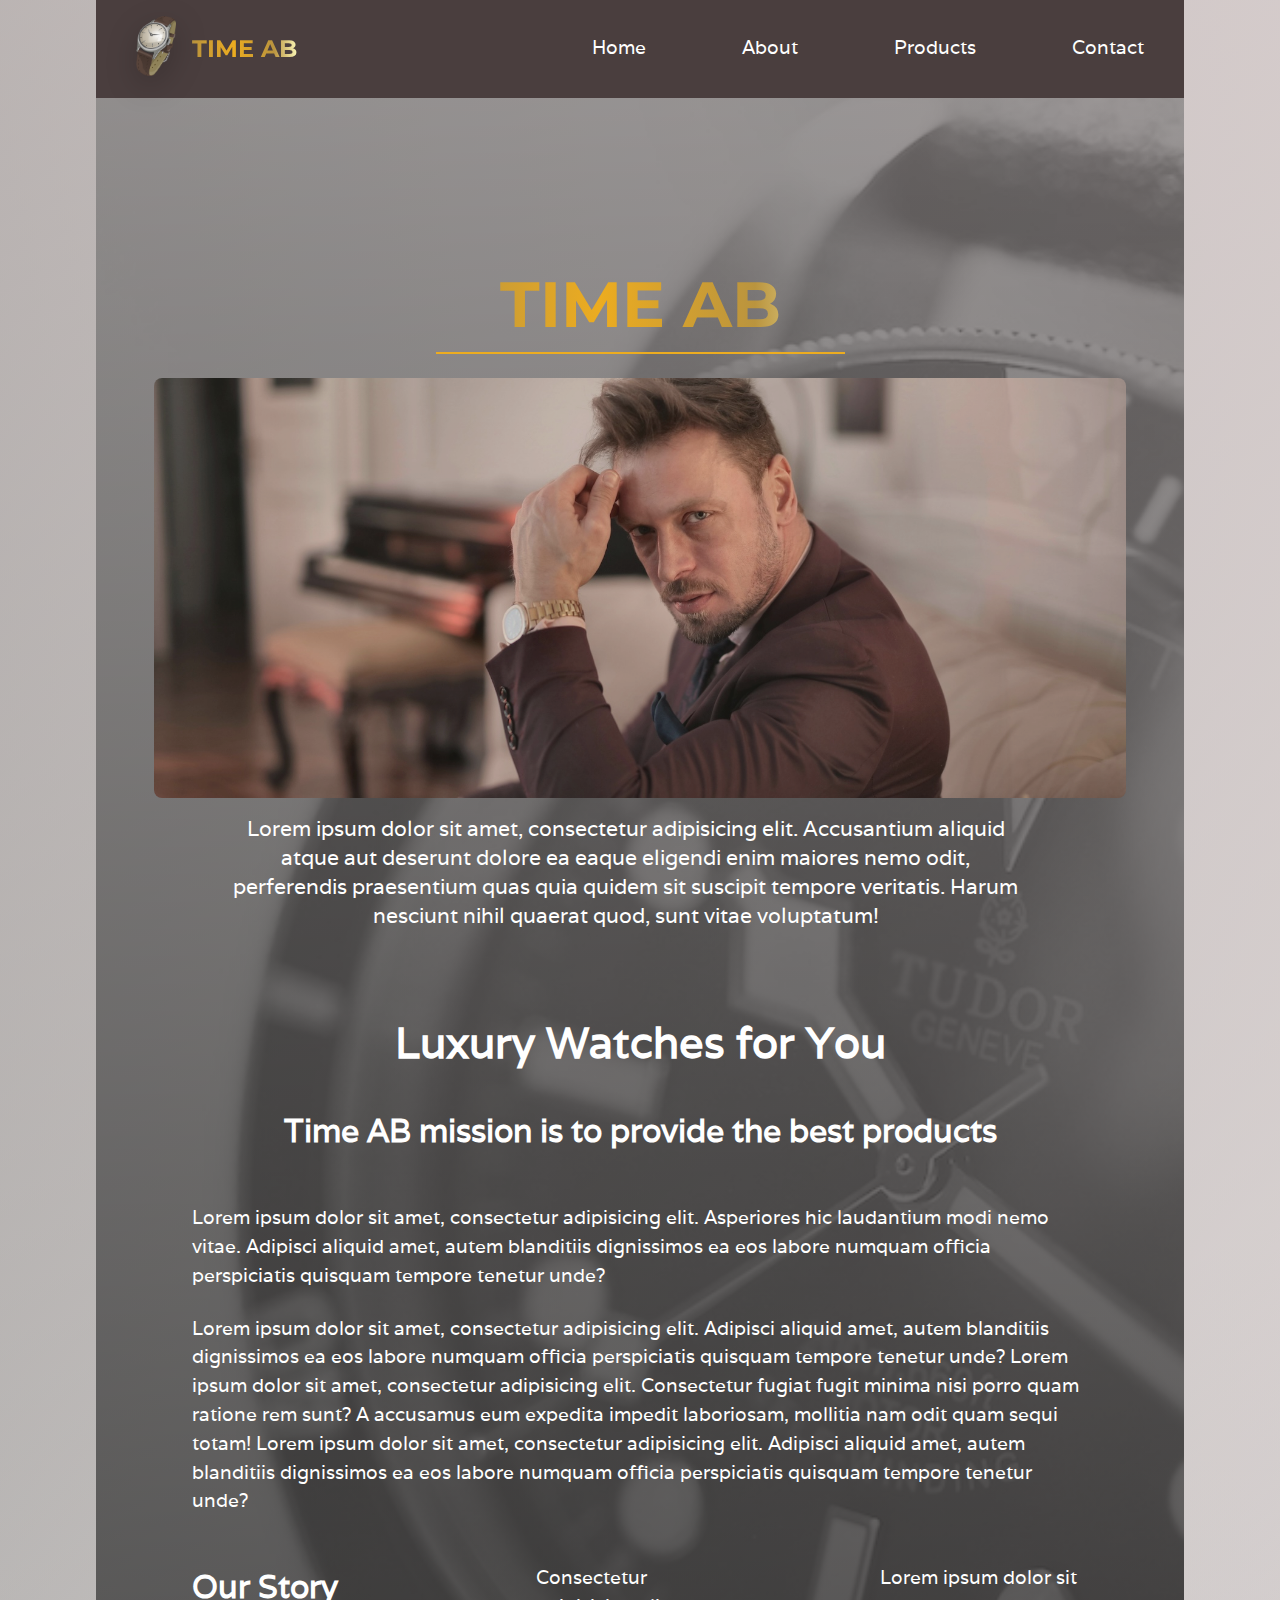
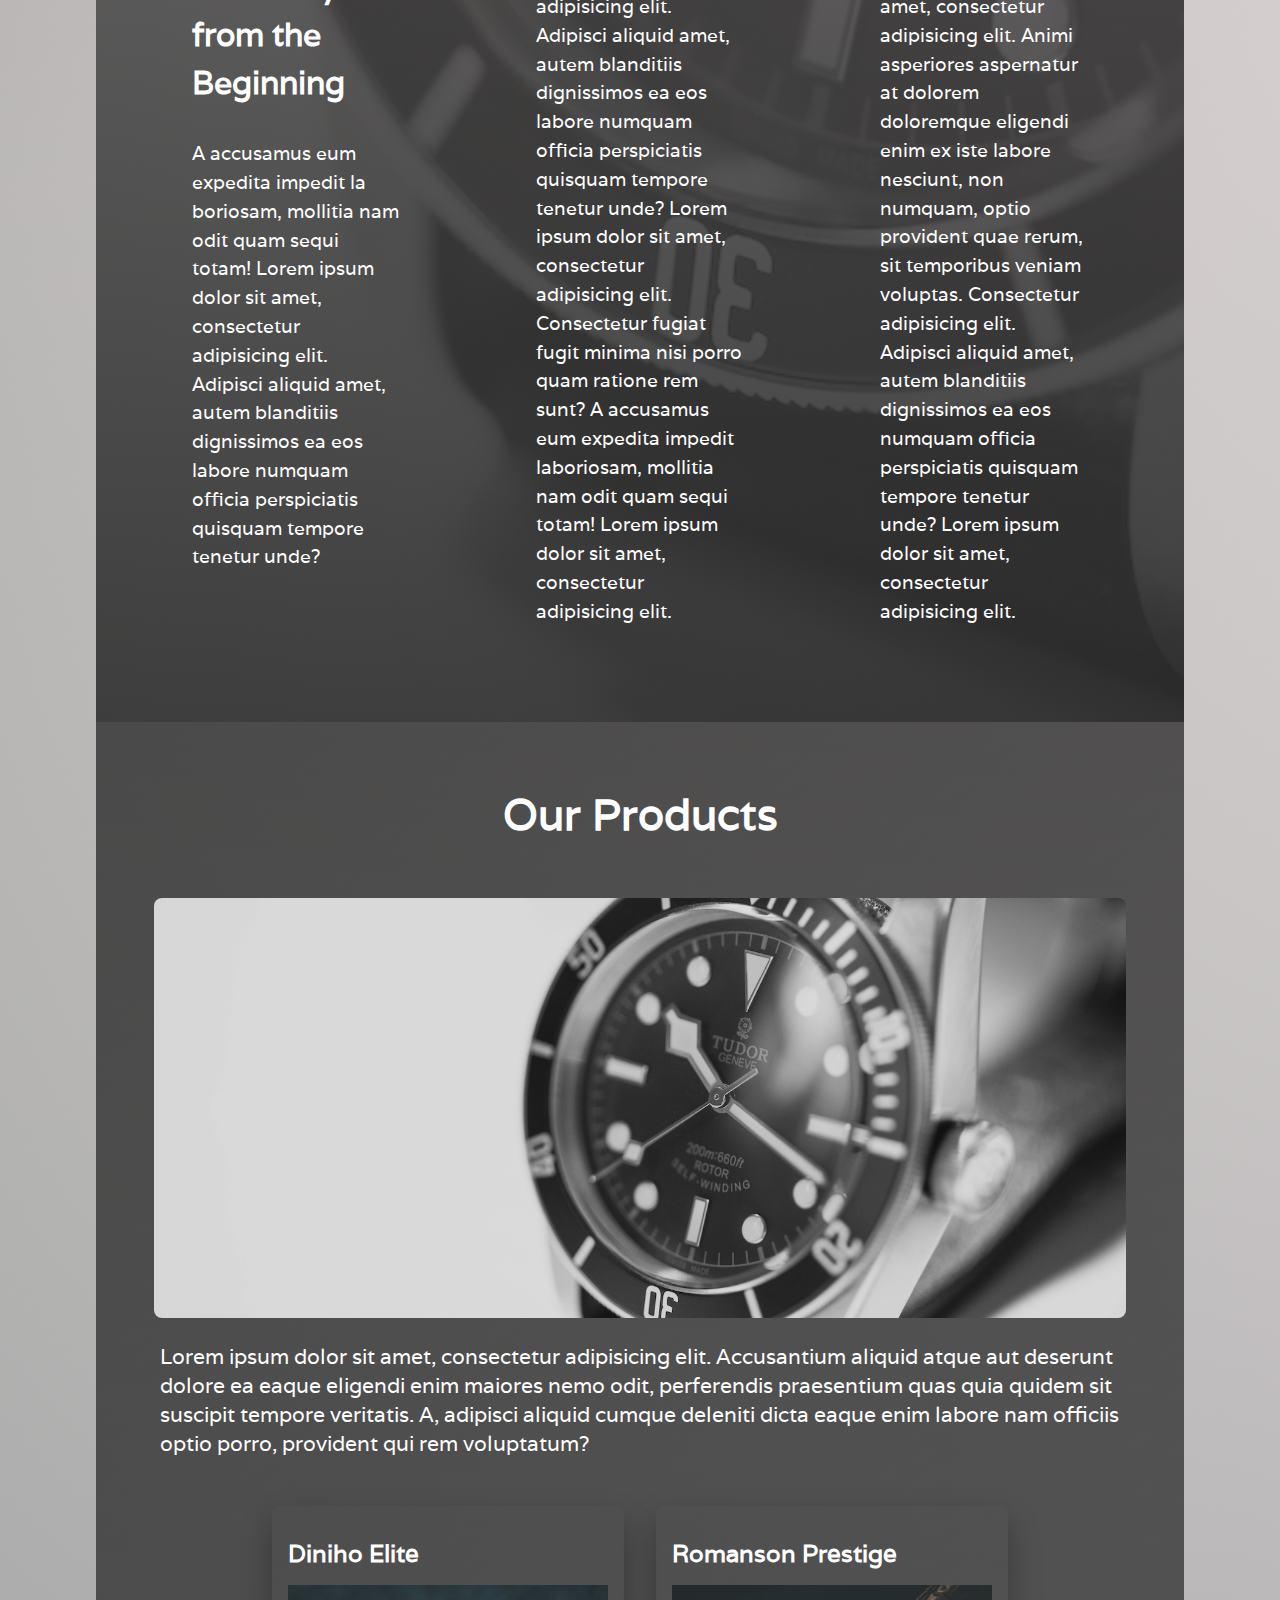
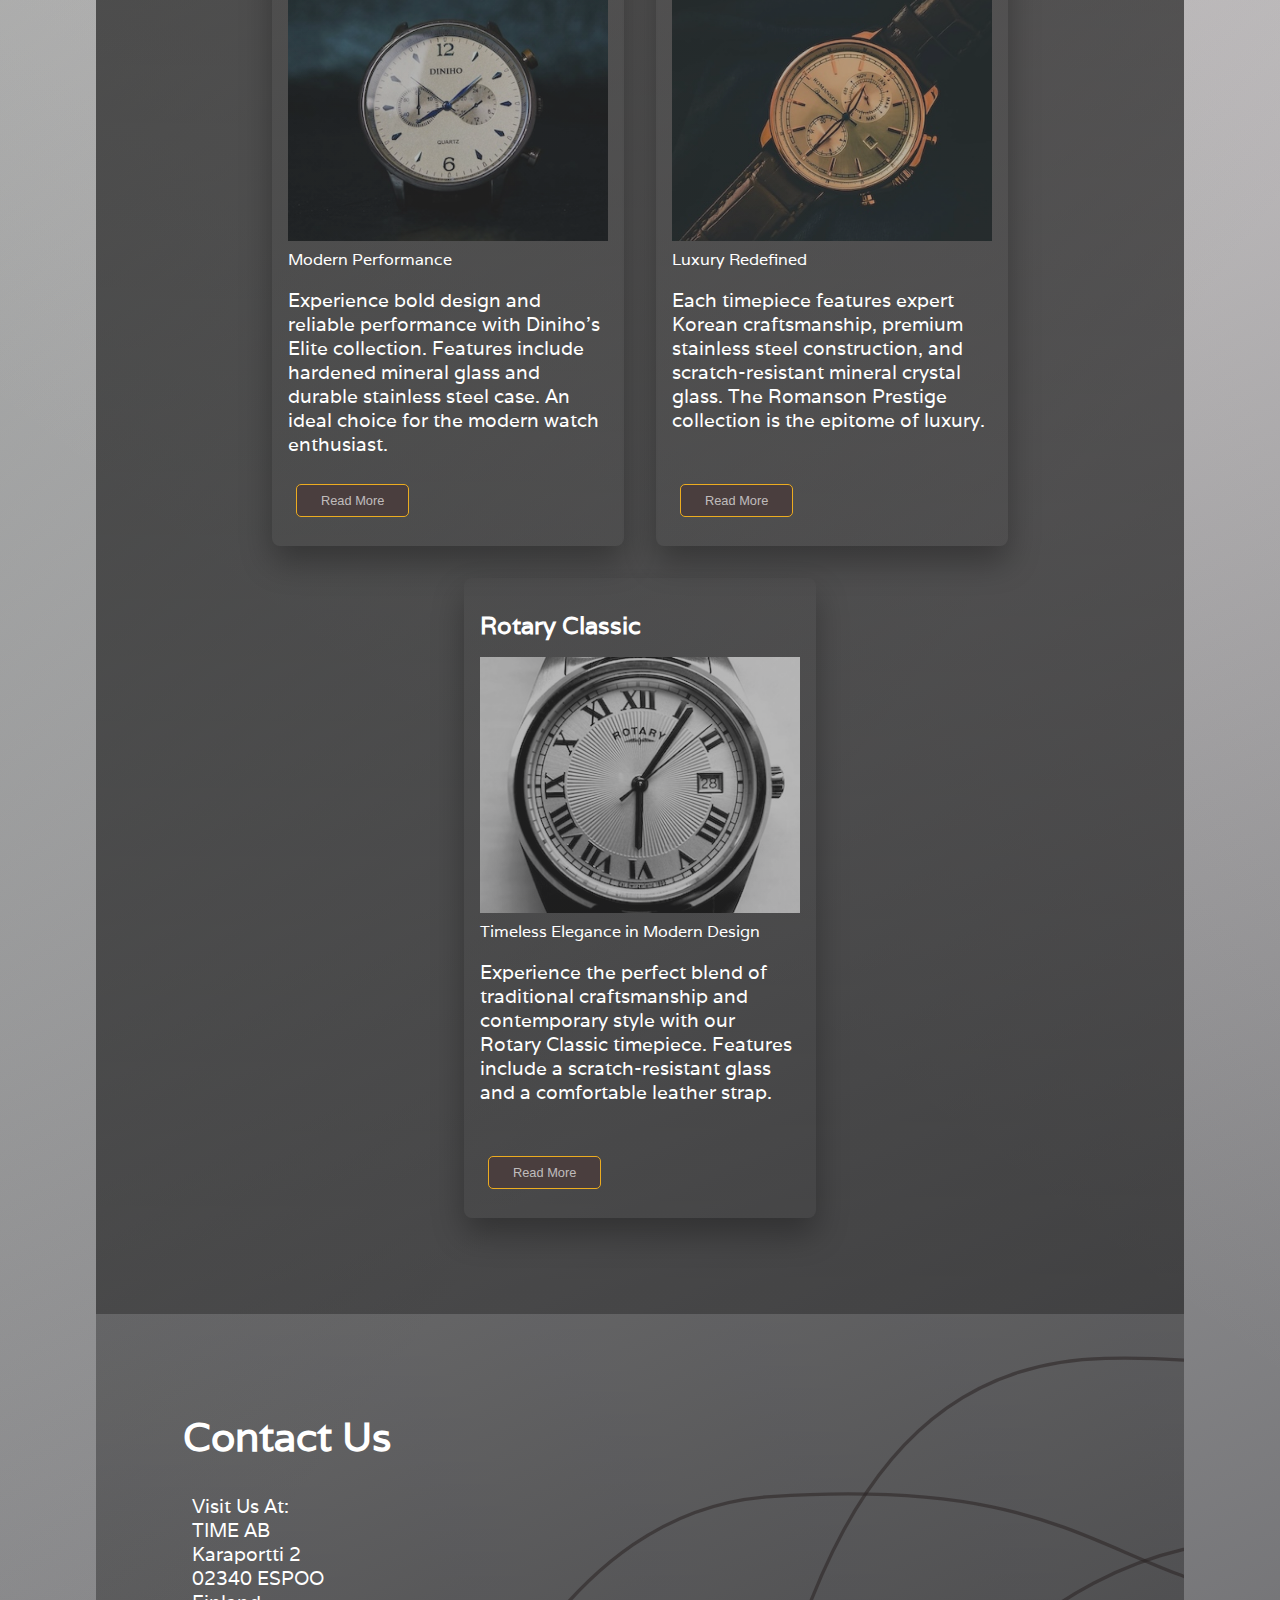
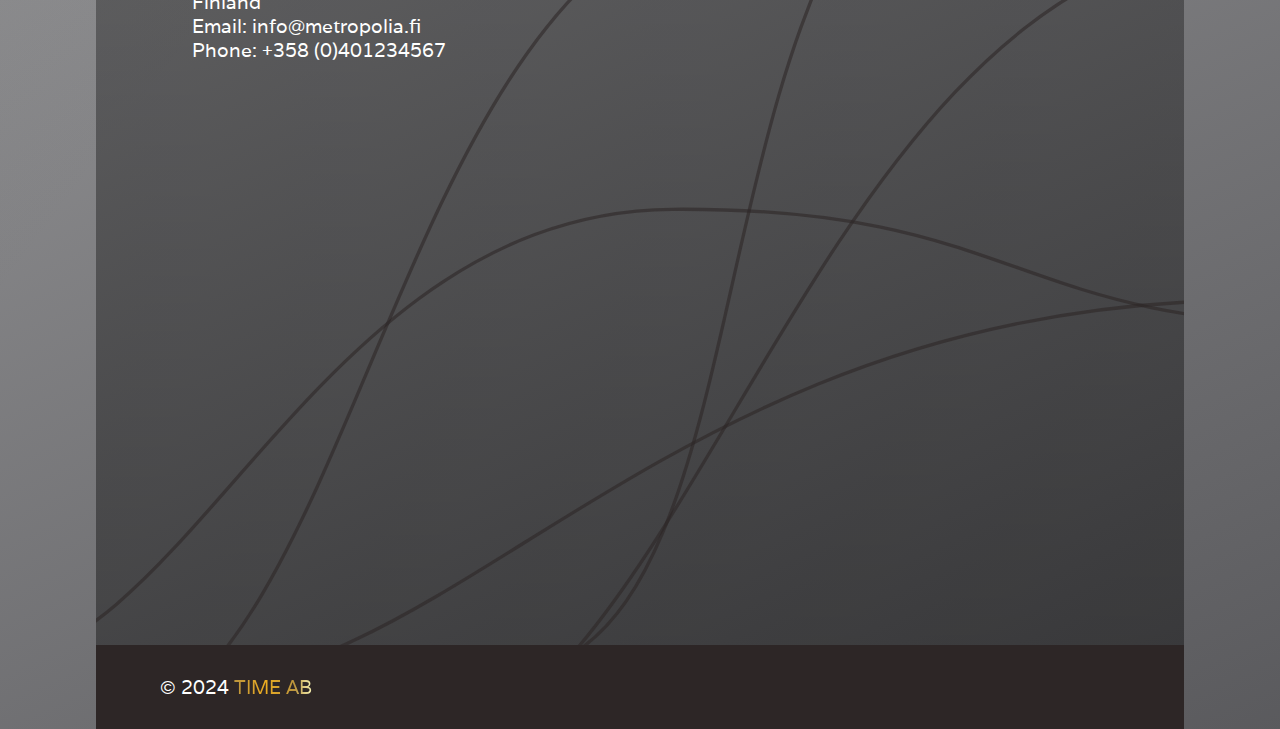
<file: index.html>
<!doctype html>
<html lang="zxx">
<head>
    <meta name="viewport" content="width=device-width, initial-scale=1.0, maximum-scale=2.0, minimum-scale=1.0">
    <meta http-equiv="X-UA-Compatible" content="ie=edge">
    <meta charset="utf-8">
    <meta name="description" content="Luxury Watches">
    <title>Luxury Watches</title>
    <link rel="preload" as="image" href="assets/background-image-1600.jpg">
    <link rel="preconnect" href="https://fonts.googleapis.com">
    <link rel="preconnect" href="https://fonts.gstatic.com" crossorigin>
    <link href="https://fonts.googleapis.com/css2?family=Varela&display=swap" rel="stylesheet">
    <link rel="icon" type="image/x-icon" href="./favicon_io/favicon.ico?">
    <link rel="stylesheet" href="style/styles.css">
</head>
<body>
<div class="main-container">
    <!-- Header -->
    <div class="header-sticky">
        <header id="header">
            <!-- Logo -->
            <div class="logo-container">
                <a href="#home" class="logo"><img src="assets/logo.png" alt="Clock logo" width="428" height="640"></a> <a href="#home" class="color-effect logo-text">Time AB</a>
            </div>
            <!--End of Logo -->
            <!-- Navbar -->
            <nav class="navbar">
                <ul class="navbar-ul">
                    <li><a href="#home" class="navbar-link">Home</a></li>
                    <li><a href="#about" class="navbar-link">About</a></li>
                    <li><a href="#products" class="navbar-link">Products</a></li>
                    <li><a href="#contact" class="navbar-link">Contact</a></li>
                </ul>
            </nav>
            <!-- End of Navbar -->
        </header>
    </div>
    <!-- End of Header -->
    <!-- Main -->
    <main>
        <!-- Section 1-2 -->
        <div class="section-1-2" id="home">
            <!-- Section 1 -->
            <section class="section-1 home">
                <h1 class="color-effect luxury-line">TIME AB</h1><br>
                <!-- Home -->
                <div class="home-container">
                    <div class="home-img-container">
                        <img src="assets/home-1600.jpg" loading="lazy" class="home-responsive-image" alt="Man wearing a watch, sitting on a couch" width="1600" height="1067">
                    </div>
                    <p>Lorem ipsum dolor sit amet, consectetur adipisicing elit. Accusantium aliquid atque aut deserunt dolore ea eaque eligendi enim maiores nemo odit, perferendis praesentium quas quia quidem sit suscipit tempore veritatis. Harum nesciunt nihil quaerat quod, sunt vitae voluptatum!</p>
                </div>
                <!-- End of Home -->
            </section>
            <!-- End of Section 1 -->
            <!-- Section 2 -->
            <section class="section-2" id="about">
                <!-- About -->
                <div class="about-container">
                    <!-- Start of Company Introduction -->
                    <div class="about-container-headings">
                        <h2>Luxury Watches for You </h2>
                        <h3> Time AB mission is to provide the best products</h3>
                    </div>
                    <p>Lorem ipsum dolor sit amet, consectetur adipisicing elit. Asperiores hic laudantium modi nemo vitae. Adipisci aliquid amet, autem blanditiis dignissimos ea eos labore numquam officia perspiciatis quisquam tempore tenetur unde?</p><br>
                    <p>Lorem ipsum dolor sit amet, consectetur adipisicing elit. Adipisci aliquid amet, autem blanditiis dignissimos ea eos labore numquam officia perspiciatis quisquam tempore tenetur unde? Lorem ipsum dolor sit amet, consectetur adipisicing elit. Consectetur fugiat fugit minima nisi porro quam ratione rem sunt? A accusamus eum expedita impedit laboriosam, mollitia nam odit quam sequi totam! Lorem ipsum dolor sit amet, consectetur adipisicing elit. Adipisci aliquid amet, autem blanditiis dignissimos ea eos labore numquam officia perspiciatis quisquam tempore tenetur unde?</p><br><br>
                </div>
                <!-- End of Company Introduction -->
                <!-- Start of Company Story -->
                <div class="about-column-container">
                    <div>
                        <h3>Our Story from the Beginning</h3>
                        <p>A accusamus eum expedita impedit la boriosam, mollitia nam odit quam sequi totam! Lorem ipsum dolor sit amet, consectetur adipisicing elit. Adipisci aliquid amet, autem blanditiis dignissimos ea eos labore numquam officia perspiciatis quisquam tempore tenetur unde? </p>
                    </div>
                    <div>
                        <p>Consectetur adipisicing elit. Adipisci aliquid amet, autem blanditiis dignissimos ea eos labore numquam officia perspiciatis quisquam tempore tenetur unde? Lorem ipsum dolor sit amet, consectetur adipisicing elit. Consectetur fugiat fugit minima nisi porro quam ratione rem sunt? A accusamus eum expedita impedit laboriosam, mollitia nam odit quam sequi totam! Lorem ipsum dolor sit amet, consectetur adipisicing elit.</p>
                    </div>
                    <div>
                        <p>Lorem ipsum dolor sit amet, consectetur adipisicing elit. Animi asperiores aspernatur at dolorem doloremque eligendi enim ex iste labore nesciunt, non numquam, optio provident quae rerum, sit temporibus veniam voluptas. Consectetur adipisicing elit. Adipisci aliquid amet, autem blanditiis dignissimos ea eos numquam officia perspiciatis quisquam tempore tenetur unde? Lorem ipsum dolor sit amet, consectetur adipisicing elit.</p>
                    </div>
                </div>
                <!-- End of Company Story -->
            </section>
            <!-- End of Section 2 -->
        </div>
        <!-- End of Section 1-2 -->

        <!-- Section 3 -->
        <section class="section-3" id="products">
            <!-- Products -->
            <h2 class="products-h2">Our Products</h2>
            <div class="home-container">
                <div class="home-img-container">
                    <img src="assets/background-image-1600.jpg" loading="lazy" class="home-responsive-image" alt="Luxury watch on a light background" width="1600" height="1067">
                </div>
                <p class="products-container-p">Lorem ipsum dolor sit amet, consectetur adipisicing elit. Accusantium aliquid atque aut deserunt dolore ea eaque eligendi enim maiores nemo odit, perferendis praesentium quas quia quidem sit suscipit tempore veritatis. A, adipisci aliquid cumque deleniti dicta eaque enim  labore nam officiis optio porro, provident qui rem voluptatum?
                </p>
            </div>
            <div class="products-container">
                <article class="card">
                    <div class="card-alignment">
                        <h3>Diniho Elite</h3>
                        <img src="assets/diniho-400.jpg" loading="lazy" width="400" alt="Diniho Elite Watch on a black background"> <span class="card-description">Modern Performance</span>
                        <p>Experience bold design and reliable performance with Diniho's Elite collection. Features include hardened mineral glass and durable stainless steel case. An ideal choice for the modern watch enthusiast.</p>
                    </div>
                    <button class="button-fixed">Read More</button>
                </article>
                <article class="card">
                    <div class="card-alignment">
                        <h3>Romanson Prestige</h3>
                        <img src="assets/romanson-400.jpg" loading="lazy" width="400" alt="Romanson Prestige Watch on a black background"> <span class="card-description">Luxury Redefined</span>
                        <p>Each timepiece features expert Korean craftsmanship, premium stainless steel construction, and scratch-resistant mineral crystal glass. The Romanson Prestige collection is the epitome of luxury.</p>
                    </div>
                    <button class="button-fixed">Read More</button>
                </article>
                <article class="card">
                    <div class="card-alignment">
                        <h3>Rotary Classic</h3>
                        <img src="assets/rotary-400.jpg" loading="lazy" width="400" alt="Rotary Classic Watch on a black background"> <span class="card-description"> Timeless Elegance in Modern Design</span>
                        <p>Experience the perfect blend of traditional craftsmanship and contemporary style with our Rotary Classic timepiece. Features include a scratch-resistant glass and a comfortable leather strap.</p>
                    </div>
                    <button class="button-fixed">Read More</button>
                </article>
            </div>
            <!--End of Products -->
        </section>
        <!-- End of Section 2 -->
        <!-- Section 3 -->
        <section class="section-3" id="contact">
            <!-- Contact Us -->
            <div class="contact-us-container">
                <div class="visit-us">
                    <h2>Contact Us</h2>
                    <div>
                        <p>Visit Us At: </p>
                        <p>TIME AB</p>
                        <p>Karaportti 2</p>
                        <p>02340 ESPOO </p>
                        <p>Finland</p>
                        <p>Email: info@metropolia.fi</p>
                        <p>Phone: +358 (0)401234567</p>
                    </div>
                </div>
                <div>
                    <iframe src="https://www.google.com/maps/embed?pb=!1m18!1m12!1m3!1d1984.0732920000002!2d24.654073316031!3d60.205366982669!2m3!1f0!2f0!3f0!3m2!1i1024!2i768!4f13.1!3m3!1m2!1s0x46920b2b1b1b1b1b%3A0x3b1b1b1b1b1b1b1b!2sKaraportti%202%2C%2002340%20Espoo!5e0!3m2!1sen!2sfi!4v1632213660006!5m2!1sen!2sfi" title="address-map" width="700" height="450" style="border:0;" allowfullscreen="" loading="lazy"></iframe>
                </div>
            </div>
            <!-- End of Contact Us -->
        </section>
        <!-- End of Section 3 -->
    </main>
    <!-- End of Main -->
    <!-- Footer -->
    <footer>
        <p>&copy; 2024 <span class="color-effect">Time AB</span></p>
    </footer>
    <!-- End of Footer -->
</div>
</body>
</html>
</file>
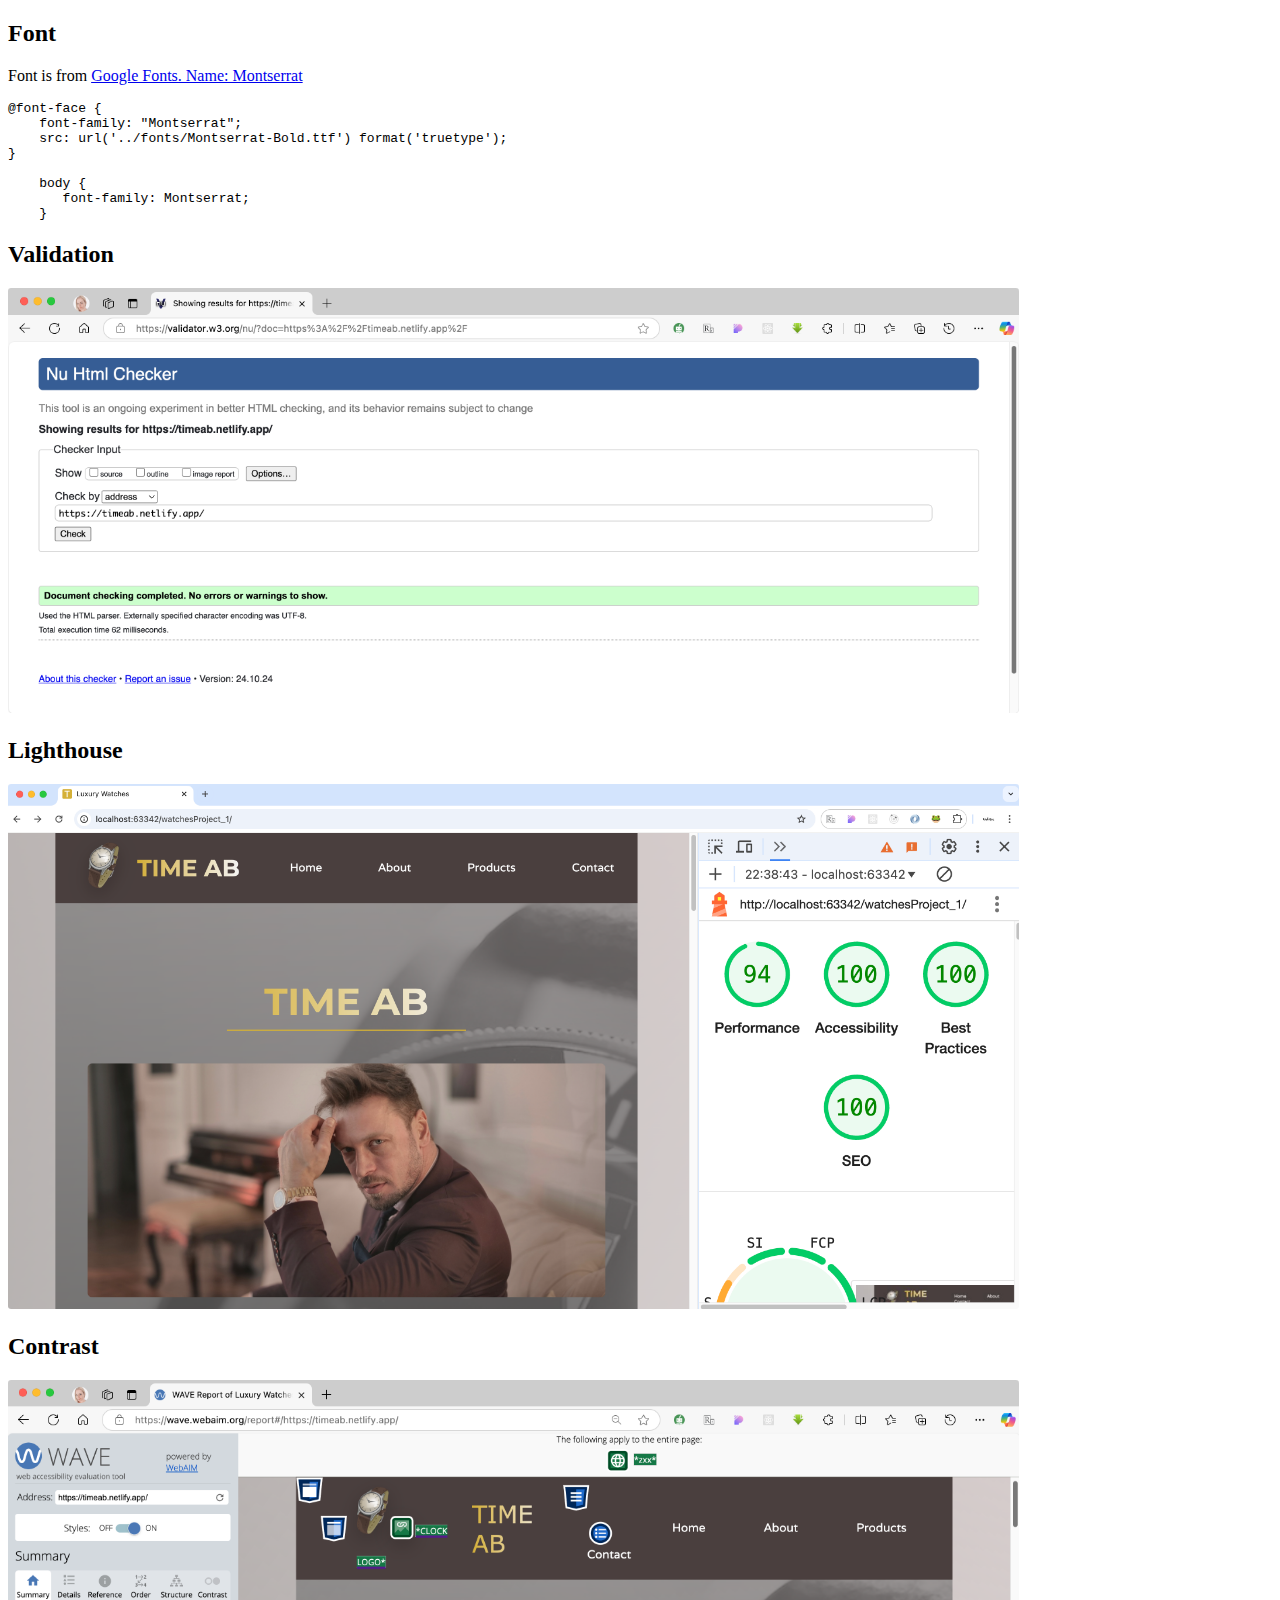
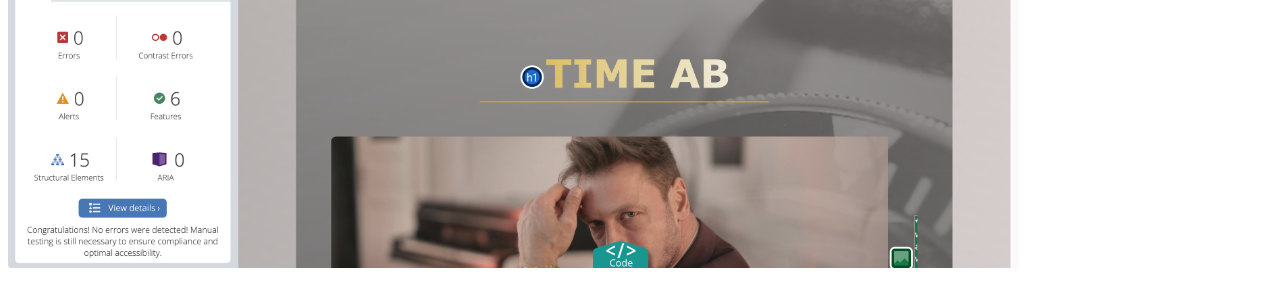
<file: screenshots.html>
<!DOCTYPE html>
<html lang="en">
<head>
    <meta charset="UTF-8">
    <link rel="icon" type="image/x-icon" href="./favicon_io/favicon.ico?">
    <link rel="stylesheet" href="style/screen-styles.css">
    <title>Results</title>
</head>
<body>
<h2>Font</h2>
<p>Font is from <a href="https://fonts.googleapis.com/css2?family=Montserrat">Google Fonts. Name: Montserrat</a></p>
<pre>
@font-face {
    font-family: "Montserrat";
    src: url('../fonts/Montserrat-Bold.ttf') format('truetype');
}

    body {
       font-family: Montserrat;
    }
</pre>
<h2>Validation</h2>
<p>
    <img src="assets/validation.png" alt="valid" class="screen-image">
</p>
<h2>Lighthouse</h2>
<p>
    <img src="assets/lighthouse.png" alt="lighthouse" class="screen-image">
</p>
<h2>Contrast</h2>
<p>
    <img src="assets/contrast.png" alt="contrast" class="screen-image">
</p>
</body>
</html>
</file>
<file: style/styles.css>
/***** Fonts ******/

@font-face {
    font-family: "Montserrat";
    src: url('../fonts/Montserrat-Bold.ttf') format('truetype');
}

/***** Main Color Palette *****/

:root {
    --white: #FFFFFF; /* Text color */
    --gray: #666666; /* Gray color */
    --leather-brown: #4A3E3E; /* Watch strap */
    --leather-brown-hover: #4e4343; /* Watch strap */
    --dark-brown: #2D2626; /* Deep accent */
    --silver: #C0C0C0; /* Watch case */
    --cream: rgba(245, 245, 245, 0.7); /* Watch face */
    --gold: #ECAC20FF; /* Luxury accent */
    --beige: rgba(232, 220, 195, 0.7); /* Background accent */
}

/***** Effects *****/

.color-effect {
    background: linear-gradient(90deg, rgba(186,148,62,1) 0%, rgba(236,172,32,1) 20%, rgba(186,148,62,1) 39%, rgba(249,244,180,1) 50%, rgba(186,148,62,1) 60%, rgba(236,172,32,1) 80%, rgba(186,148,62,1) 100%);
    -webkit-background-clip: text; /* Clipping background to text */
    -webkit-text-fill-color: transparent;
    color: transparent; /* Makes the text color transparent */
    display: inline-block; /* Essential for gradient to work */
    width: fit-content; /* Ensures gradient fits to text width only */
    animation: shine 5s infinite; /* Animation */
    background-size: 200%; /* Background size */
}

@keyframes shine {
    to{background-position: right}
}

.luxury-line {
    border-bottom: 2px solid var(--gold);
    margin: 0;
}

/***** General *****/

html {
    box-sizing: border-box; /* Border-box model */
    scroll-behavior: smooth; /* Smooth scrolling */
}

body {
    margin: 0;
    padding: 0;
    font-family: "Varela", "Verdana", "Helvetica", "Arial", sans-serif; /* Default font and backup fonts */
    color: var(--white);
    background: linear-gradient(217deg, rgba(223, 211, 211, 0.8), rgba(255, 0, 0, 0) 70.71%),
    linear-gradient(127deg, rgba(92, 96, 92, 0.8), rgba(0, 255, 0, 0) 70.71%),
    linear-gradient(336deg, rgba(49, 49, 53, 0.8), rgba(0, 0, 255, 0) 70.71%);
}

.main-container {
    margin: 0 auto;
    width: 85%; /* 85% of the viewport width */
}

/***** Typography *****/

h1 {
    padding: 5rem 4rem 0 4rem;
    font-family: "Montserrat", "Verdana", "Helvetica", "Arial", sans-serif; /* Default font and backup fonts */
    font-size: 4rem;
}

h2 {
    margin: 2rem 3rem;
    font-size: 2.7rem;
    padding: 0 4rem;
}

h3 {
    margin: 0 0 2rem 0;
    padding: 0 4rem;
    font-size: 2rem;
}

p {
    margin: 0;
    padding: 0 4rem;
    font-size: 1.2rem;
}

/***** Buttons *****/

button {
    margin: 0 1rem 1rem;
    padding: 0.5rem 1.5rem;
    color: var(--cream);
    background-color: var(--leather-brown);
    border: 1px solid var(--gold);
    border-radius: 5px; /* Rounded corners */
    transition: all 0.3s ease; /* Smooth transition */
    cursor: pointer; /* Cursor changes to pointer */
}

button:hover {
    color: var(--gold);
    background-color: var(--leather-brown-hover);
    border: 1px solid var(--gold); /* Gold border */
    transform: translateY(-0.5px); /* Slight upward movement */
}

button:active {
    transform: translateY(+0.5px); /* Slight downward movement */
    transition: transform 0.3s ease; /* Smooth transition */
}

.button-fixed {
    position: absolute;
    left: 0.5rem;
    bottom: 0.8rem;
    font-size: 0.8rem !important;
    border: 1px solid var(--gold);
    z-index: 1; /* Above all other elements */
}

/***** Header *****/

header {
    display: flex;
    justify-content: space-between;
    align-items: center;
    padding: 0 2.5rem;
    color: var(--white);
    background-color: var(--leather-brown);
}

.header-sticky {
    position: fixed;
    top: 0;
    width: 85%;
    margin: 0;
    padding: 0;
    z-index: 1000; /* Above all other elements */
}

/***** Logo *****/

.logo-container {
    display: flex;
    flex-direction: row;
    align-items: center;
    justify-content: center;
}

.logo-container img {
    width: 40px;
    height: auto;
    margin-right: -1rem;
    margin-left: -1rem;
    filter: drop-shadow(0 10px 15px rgba(0, 0, 0, 0.2));
    transition: transform 0.3s ease; /* Smooth transition */
}

.logo-container img:hover {
    transform: scale(1.02); /* Slight increase in size */
}

.logo-container a {
    margin: 1rem;
    font-family: "Montserrat", "Verdana", "Helvetica", "Arial", sans-serif; /* Default font and backup fonts */
    font-size: 1.5rem;
    text-transform: uppercase; /* Uppercase text */
    transition: transform 0.3s ease; /* Smooth transition */
}

.logo-container a:hover {
    transform: scale(1.02); /* Slight increase in size */
}

/***** Navbar *****/

.navbar-ul {
    display: flex;
    flex-direction: row;
    flex-wrap: wrap; /* Wrap columns */
    column-gap: 6rem; /* Space between columns */
    transform: translateY(-0.1rem); /* Slight upward movement */
}

.navbar-ul li {
    font-size: 1.2rem;
    list-style-type: none; /* Remove bullet points */
    transition: transform 0.3s ease; /* Smooth transition */
}

.navbar-ul li:hover {
    transform: scale(1.05); /* Slight increase in size */
}

.navbar-ul li a {
    color: var(--white);
    text-decoration: none; /* Remove underline */
    transition: transform 0.3s ease; /* Smooth transition */
}

.navbar-ul li a:hover {
    color: var(--gold);
}

/***** Home *****/

#home {
    margin-top: 5rem;
    padding: 6rem 2rem;
    line-height: 1.5;
    display: flex;
    flex-direction: column;
    align-items: center;
    justify-content: center;
    position: relative; /* Relative positioning */
    isolation: isolate; /* Prevents the background from affecting other elements */
}

#home::before {
    content: ''; /* Empty content */
    position: absolute;
    inset: 0; /* Cover the entire viewport */
    background: url('../assets/background-image-1600.jpg') no-repeat center center/cover;
    opacity: 0.3; /* Background image opacity */
    z-index: -1; /* Behind all other elements */
}

#home::after {
    content: ''; /* Empty content */
    position: absolute;
    inset: 0; /* Cover the entire viewport */
    background: linear-gradient(to bottom, rgba(0, 0, 0, 0.3), rgba(0, 0, 0, 0.7));
    z-index: -1; /* Behind all other elements */
}

.home {
    display: flex;
    flex-direction: column;
    align-items: center;
    justify-content: center;
}

.home-container {
    padding: 0;
    display: flex;
    flex-direction: column;
    align-items: center;
    justify-content: center;
}

.home-container p {
    font-size: 1.3rem;
    margin-bottom: 3rem;
    padding: 1rem 6em 0 6rem;
    text-align: center;
    line-height: 1.4;
}

.home-img-container {
    position: relative;
    width: 95%; /* 95% of the container width */
    height: 420px;
    overflow: hidden; /* Prevents the image from overflowing */
    border-radius: 0.5rem;
    display: flex;
    align-items: center;
    justify-content: center;
}

.home-responsive-image {
    width: 100%;
    height: auto;
    object-fit: cover; /* Image fills the container */
    opacity: 0.8; /* Image opacity */
}

/***** About *****/

.about-container-headings {
    display: flex;
    flex-direction: column;
    align-items: center;
    justify-content: center;
    padding: 0 0 1rem 0;
}

.about-column-container {
    display: flex;
    flex-wrap: wrap; /* Wrap columns */
    gap: 0.5rem; /* Space between columns */
    row-gap: 50px; /* Space between rows */
}

.about-column-container > div {
    flex: 1 1 30%; /* Each column takes about 30% of the container */
    min-width: 16rem; /* Minimum width for each column */
}

/***** Products *****/

#products {
    display: flex;
    flex-direction: column;
    align-items: center;
    padding: 2rem 2rem 6rem 2rem;
    background-image: linear-gradient(rgba(0, 0, 0, 0.6), rgba(0, 0, 0, 0.5)); /* Background image opacity */
    background-size: cover; /* Cover the entire container */
}

.products-container {
    display: flex;
    flex-wrap: wrap; /* Wrap columns */
    justify-content: center;
    gap: 2rem; /* Space between columns */
}

.products-h2 {
    margin-bottom: 3.5rem;
}

.products-container-p {
    text-align: left !important;
    padding: 1.5rem 2rem 0 2rem !important;
}

/***** Card *****/

.card {
    display: flex;
    flex-direction: column;
    align-items: center;
    padding: 0;
    width: 22rem;
    height: 40rem;
    box-shadow: 0 1rem 2rem rgba(0, 0, 0, 0.3);
    border-radius: 0.5rem;
    overflow: hidden; /* Prevents the image from overflowing */
    position: relative; /* Relative positioning */
    transition: all 0.3s ease; /* Smooth transition */
}

.card:hover {
    transform: translateY(-0.1rem); /* Slight upward movement */
    box-shadow: 0 2rem 4rem rgba(0, 0, 0, 0.6);
}

.products-container img {
    width: 20rem;
    height: 16rem;
    padding: 0 7rem 0 7rem;
    object-fit: cover; /* Image fills the container */
    opacity: 0.6; /* Image opacity */
}

.card-alignment {
    display: flex;
    flex-direction: column;
    justify-content: center;
}

.card h3 {
    margin-bottom: 1rem;
    padding: 2rem 2.5rem 0 7rem;
    font-size: 1.5rem;
}

.card p {
    padding: 0 7rem 2.5rem 7rem;
}

.card-description {
    display: block;
    padding: 0.5rem 7rem;
    margin-bottom: 0.6rem;
    font-size: 1rem;
    text-align: left;
}

/***** Contact *****/

#contact {
    color: var(--white);
    background-image: url("data:image/svg+xml,%3csvg xmlns='http://www.w3.org/2000/svg' version='1.1' xmlns:xlink='http://www.w3.org/1999/xlink' xmlns:svgjs='https://svgjs.dev/svgjs' width='1440' height='560' preserveAspectRatio='none' viewBox='0 0 1440 560'%3e%3cg mask='url(%26quot%3b%23SvgjsMask1000%26quot%3b)' fill='none'%3e%3crect width='1440' height='560' x='0' y='0' fill='%'%3e%3c/rect%3e%3cpath d='M332.49 571.55C454.45 559.22 529.67 299.47 739.37 297.93 949.08 296.39 942.82 367.93 1146.26 367.93 1349.7 367.93 1449.93 298.18 1553.14 297.93' stroke='rgba(45%2c38%2c38%2c0.58)' stroke-width='2'%3e%3c/path%3e%3cpath d='M675.53 567.69C813.87 491.99 740.42 32.47 999.91 26.68 1259.4 20.89 1480.41 204.24 1648.67 205.88' stroke='rgba(45%2c38%2c38%2c0.58)' stroke-width='2'%3e%3c/path%3e%3cpath d='M588.57 627.83C760.88 589.63 830.32 139.13 1094.83 135.77 1359.34 132.41 1466.39 317.71 1601.09 320.57' stroke='rgba(45%2c38%2c38%2c0.58)' stroke-width='2'%3e%3c/path%3e%3cpath d='M410.85 610.62C559.42 555.79 577.33 123.94 798.7 109.8 1020.08 95.66 992.63 179.8 1186.56 179.8 1380.48 179.8 1475.88 110.08 1574.41 109.8' stroke='rgba(45%2c38%2c38%2c0.58)' stroke-width='2'%3e%3c/path%3e%3cpath d='M446.33 584.03C613.22 580.38 740.06 359.59 1072.76 352.85 1405.47 346.11 1533.38 137.55 1699.2 134.45' stroke='rgba(45%2c38%2c38%2c0.58)' stroke-width='2'%3e%3c/path%3e%3c/g%3e%3cdefs%3e%3cmask id='SvgjsMask1000'%3e%3crect width='1440' height='560' fill='white'%3e%3c/rect%3e%3c/mask%3e%3c/defs%3e%3c/svg%3e"), linear-gradient(rgba(0, 0, 0, 0.3), rgba(0, 0, 0, 0.4));
    background-repeat: no-repeat;
    background-position: center center;
    background-size: cover;
    z-index: -1; /* Behind all other elements */
    padding: 2rem;
}

.contact-us-container {
    display: flex;
    flex-direction: row;
    justify-content: space-between;
    align-items: flex-start;
    flex-wrap: wrap; /* Wrap columns */
    gap: 2rem; /* Space between columns */
    padding: 4rem;
    margin-left: -4rem;
    overflow: hidden; /* Prevents the image from overflowing */
}

.contact-us-container h2 {
    margin: 0 0 2rem -4rem;
    padding: 0;
    font-size: 2.5rem;
}

.visit-us {
    display: flex;
    flex-direction: column;
    align-items: center;
    justify-content: center;
    /*padding: 2rem;*/
}

/****** Footer *****/

footer {
    padding: 30px 0;
    text-transform: uppercase;
    background-color: var(--dark-brown);
}
</file>
<file: style/screen-styles.css>
.screen-image {
    width: 80%;
    height: auto;
    object-fit: cover; /* Image fills the container */
    border-radius: 0.2rem;
}
</file>
